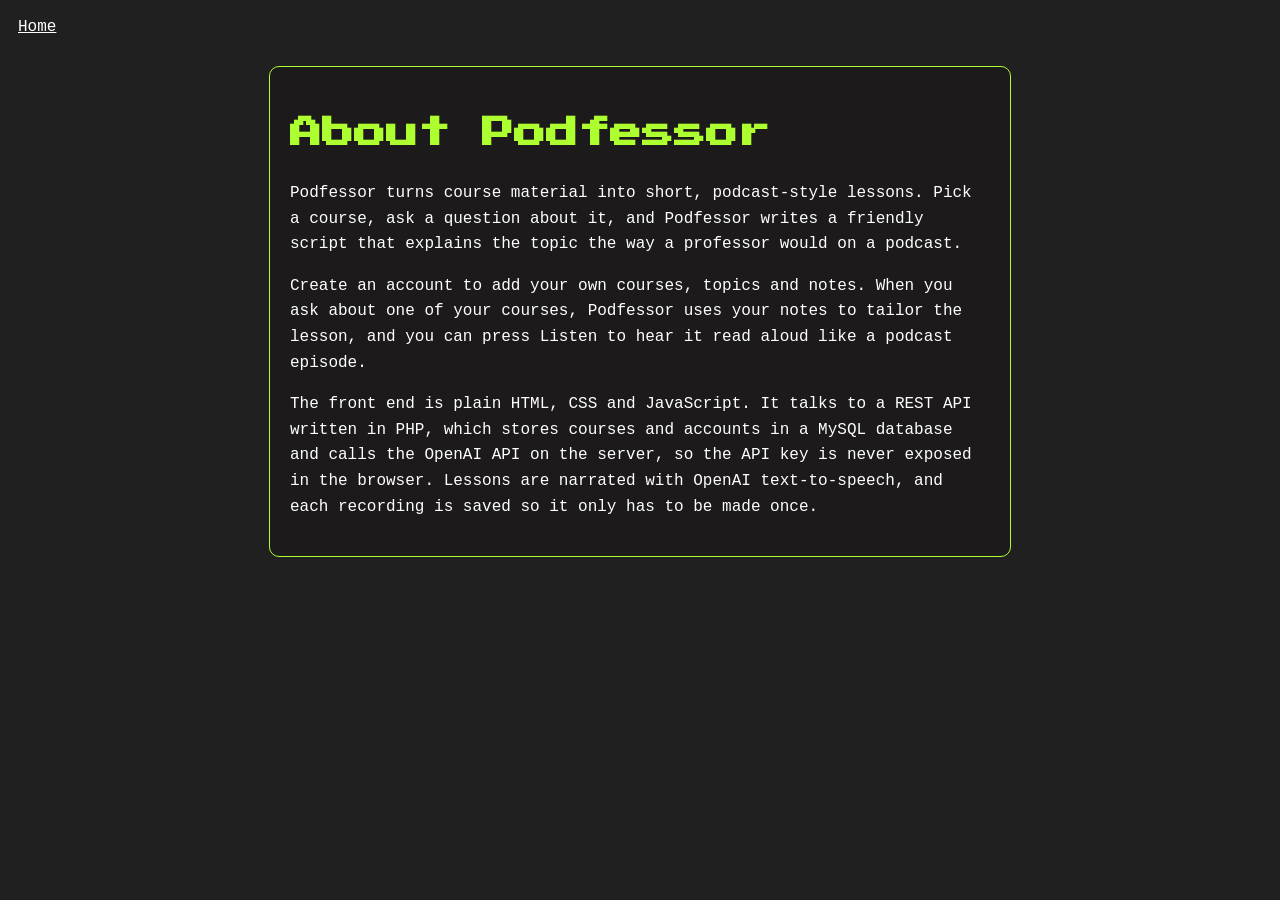
<file: about.html>
<!DOCTYPE html>
<html lang="en">
<head>
    <meta charset="UTF-8">
    <meta name="viewport" content="width=device-width, initial-scale=1.0">
    <title>About Podfessor</title>
    <link rel="stylesheet" href="css/styles.css">
    <link rel="preconnect" href="https://fonts.googleapis.com">
    <link rel="preconnect" href="https://fonts.gstatic.com" crossorigin>
    <link href="https://fonts.googleapis.com/css2?family=Press+Start+2P&display=swap" rel="stylesheet">
</head>
<body style="background-color: #202020; color: greenyellow; font-family: 'Courier New', Courier, monospace">
    <nav class="navbar">
        <a href="index.html">Home</a>
    </nav>

    <div class="section about">
        <h1>About Podfessor</h1>
        <p>
            Podfessor turns course material into short, podcast-style lessons.
            Pick a course, ask a question about it, and Podfessor writes a
            friendly script that explains the topic the way a professor would
            on a podcast.
        </p>
        <p>
            Create an account to add your own courses, topics and notes.
            When you ask about one of your courses, Podfessor uses your notes
            to tailor the lesson, and you can press Listen to hear it read
            aloud like a podcast episode.
        </p>
        <p>
            The front end is plain HTML, CSS and JavaScript. It talks to a REST
            API written in PHP, which stores courses and accounts in a MySQL
            database and calls the OpenAI API on the server, so the API key is
            never exposed in the browser. Lessons are narrated with OpenAI
            text-to-speech, and each recording is saved so it only has to be
            made once.
        </p>
    </div>
</body>
</html>
</file>
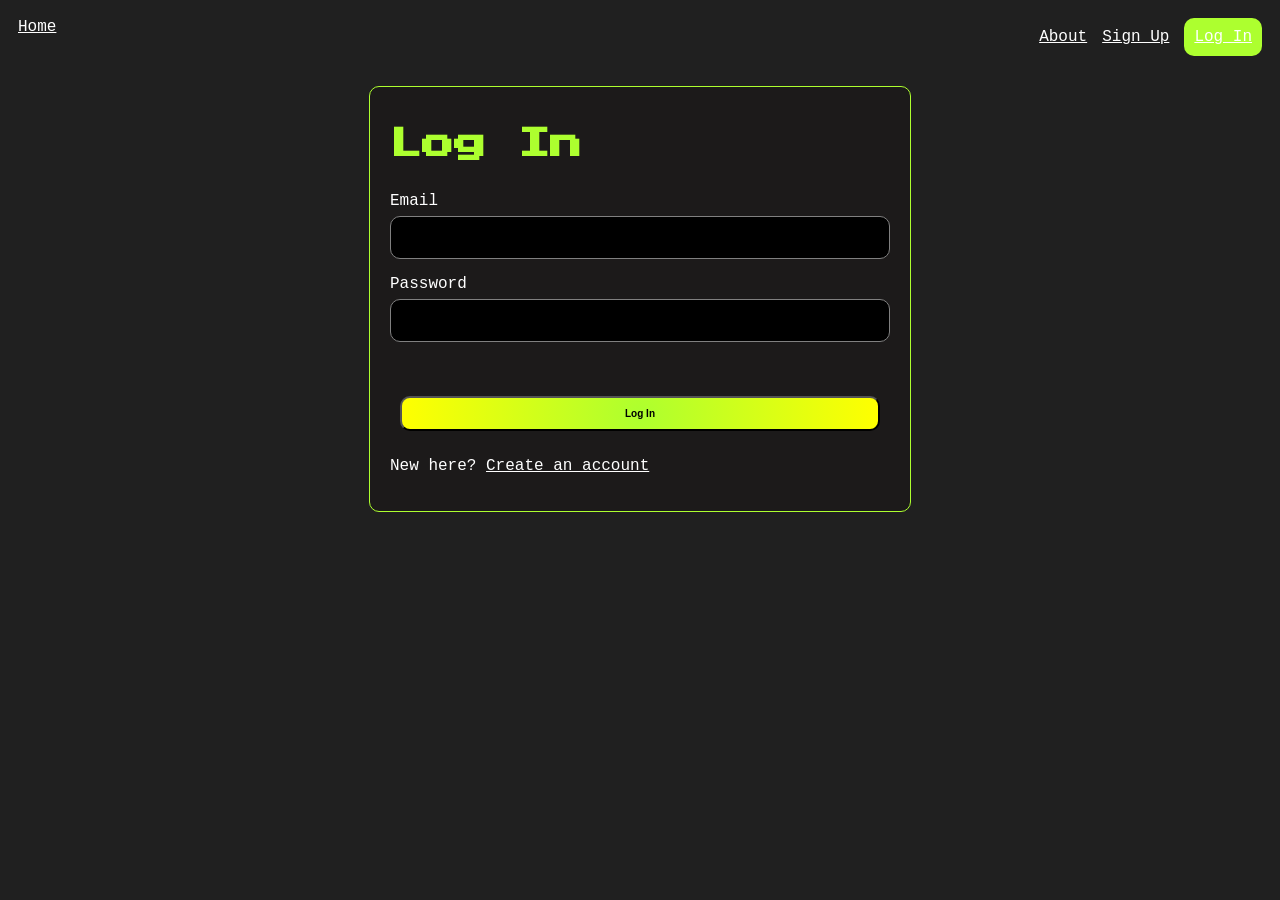
<file: login.html>
<!DOCTYPE html>
<html lang="en">
<head>
    <meta charset="UTF-8">
    <meta name="viewport" content="width=device-width, initial-scale=1.0">
    <title>Log In – Podfessor</title>
    <link rel="stylesheet" href="css/styles.css">
    <link rel="preconnect" href="https://fonts.googleapis.com">
    <link rel="preconnect" href="https://fonts.gstatic.com" crossorigin>
    <link href="https://fonts.googleapis.com/css2?family=Press+Start+2P&display=swap" rel="stylesheet">
</head>
<body style="background-color: #202020; color: greenyellow; font-family: 'Courier New', Courier, monospace">
    <nav class="navbar">
        <a href="index.html">Home</a>
        <div id="accountMenu" class="login-menu"></div>
    </nav>

    <div class="section form-page">
        <h1>Log In</h1>
        <form id="auth-form" class="stacked-form" novalidate>
            <label for="email">Email</label>
            <input id="email" name="email" type="email" autocomplete="email" required>

            <label for="password">Password</label>
            <input id="password" name="password" type="password" autocomplete="current-password" required>

            <p id="formError" class="chat-error" role="alert"></p>
            <button type="submit" class="button">Log In</button>
        </form>
        <p>New here? <a href="signup.html">Create an account</a></p>
    </div>
    <script src="javascript/common.js"></script>
    <script src="javascript/auth.js"></script>
</body>
</html>
</file>
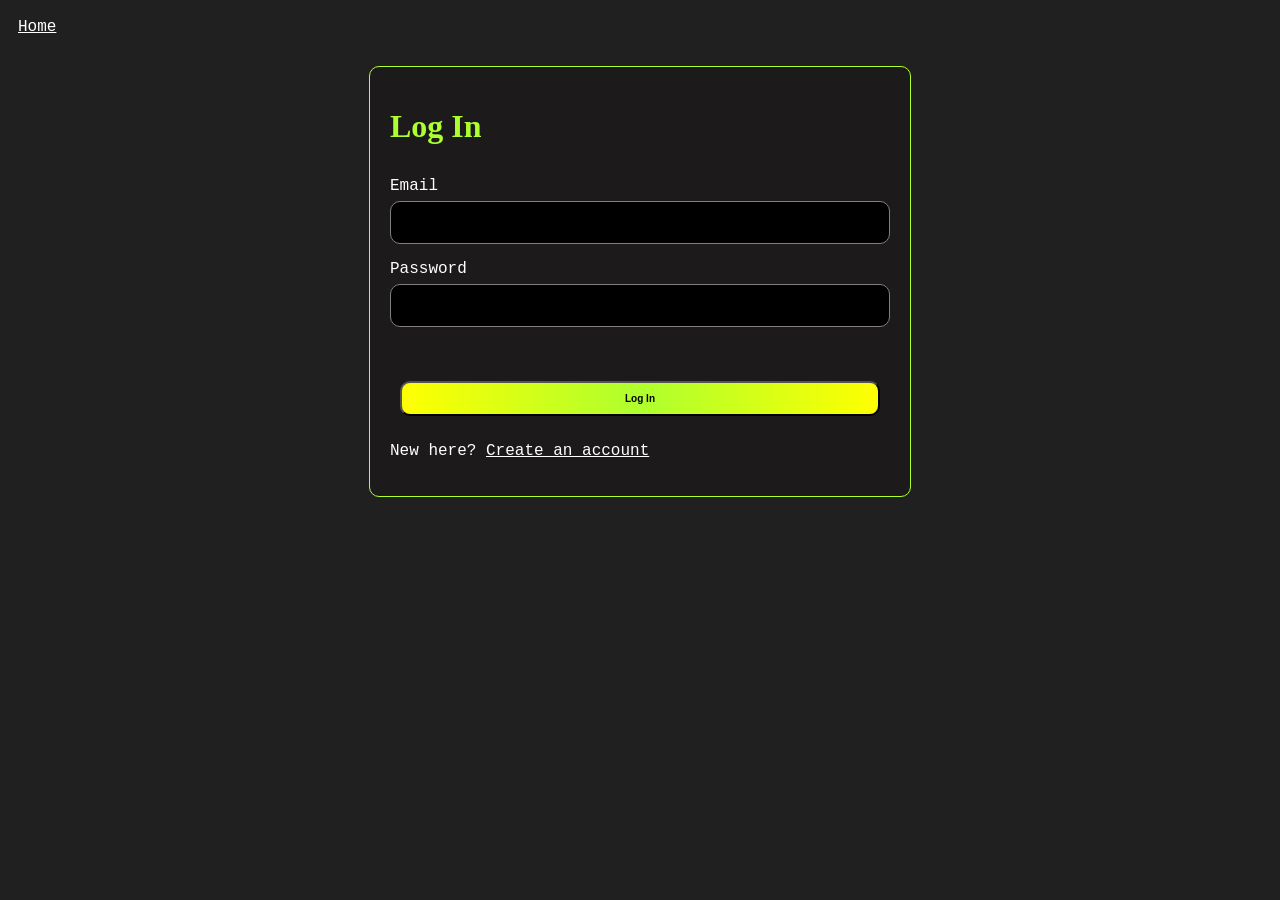
<file: newCourse.html>
<!DOCTYPE html>
<html lang="en">
<head>
    <meta charset="UTF-8">
    <meta name="viewport" content="width=device-width, initial-scale=1.0">
    <title>Add Course – Podfessor</title>
    <link rel="stylesheet" href="css/styles.css">
    <link rel="preconnect" href="https://fonts.googleapis.com">
    <link rel="preconnect" href="https://fonts.gstatic.com" crossorigin>
    <link href="https://fonts.googleapis.com/css2?family=Press+Start+2P&display=swap" rel="stylesheet">
</head>
<body style="background-color: #202020; color: greenyellow; font-family: 'Courier New', Courier, monospace">
    <nav class="navbar">
        <a href="index.html">Home</a>
        <div id="accountMenu" class="login-menu"></div>
    </nav>

    <div class="section form-page">
        <h1 id="formTitle">Add Course</h1>
        <form id="course-form" class="stacked-form" novalidate hidden>
            <label for="code">Course code</label>
            <input id="code" name="code" type="text" maxlength="20" placeholder="e.g. DBS311" required>

            <label for="name">Course name</label>
            <input id="name" name="name" type="text" maxlength="150" placeholder="e.g. Database Systems" required>

            <label for="semester_id">Semester</label>
            <select id="semester_id" name="semester_id" required>
                <option value="">Choose a semester</option>
            </select>

            <label for="topics">Topics <span class="hint">(separate with commas)</span></label>
            <input id="topics" name="topics" type="text" placeholder="e.g. SQL, Joins, Indexes">

            <label for="image_url">Image link <span class="hint">(optional)</span></label>
            <input id="image_url" name="image_url" type="url" maxlength="500" placeholder="https://...">

            <label for="notes">Your notes <span class="hint">(Podfessor uses these when you ask about this course)</span></label>
            <textarea id="notes" name="notes" rows="6" maxlength="5000"></textarea>

            <p id="formError" class="chat-error" role="alert"></p>
            <div class="form-actions">
                <button type="submit" class="button">Save Course</button>
                <a href="index.html">Cancel</a>
            </div>
        </form>
        <p id="pageMessage"></p>
    </div>

    <script src="javascript/common.js"></script>
    <script src="javascript/courseForm.js"></script>
</body>
</html>
</file>
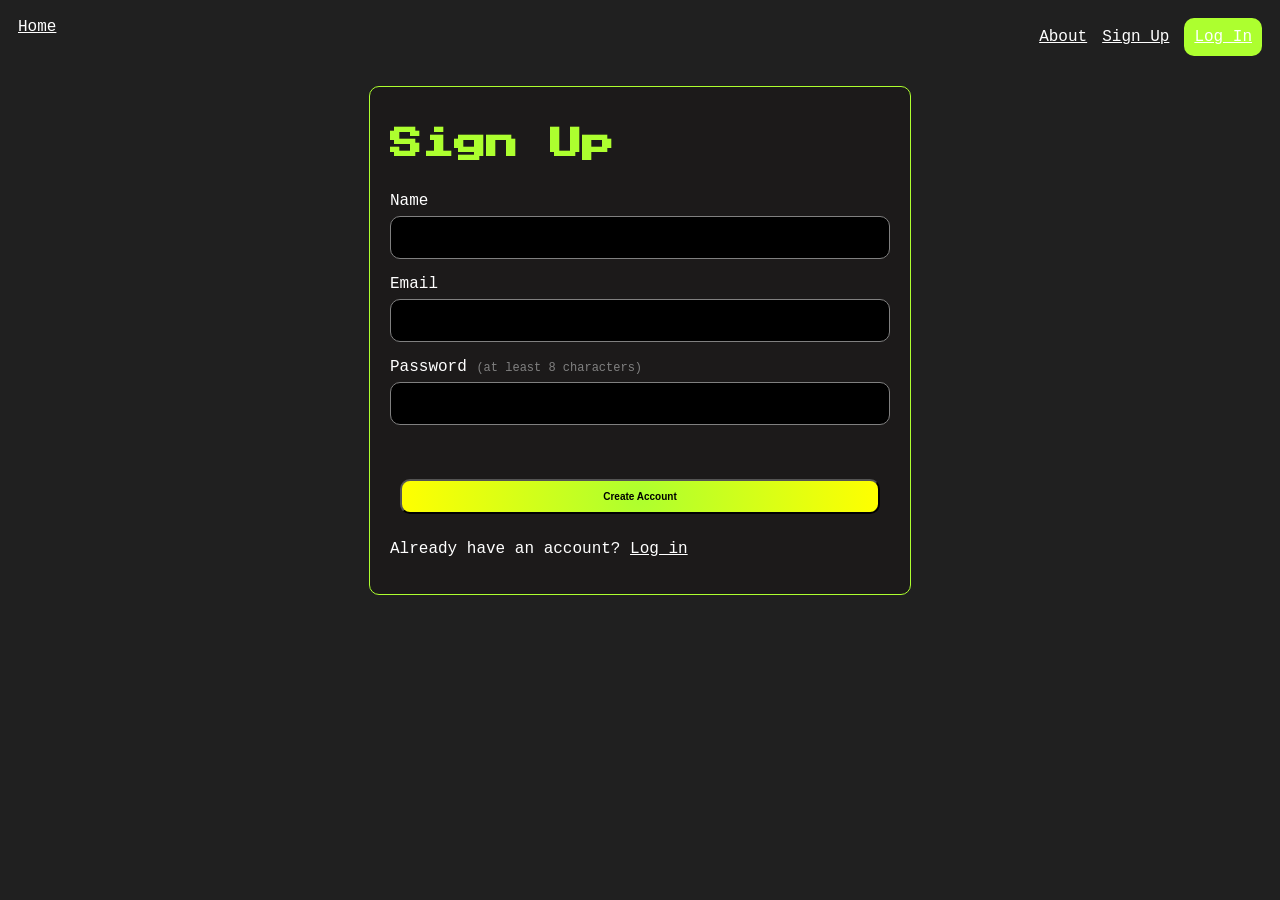
<file: signup.html>
<!DOCTYPE html>
<html lang="en">
<head>
    <meta charset="UTF-8">
    <meta name="viewport" content="width=device-width, initial-scale=1.0">
    <title>Sign Up – Podfessor</title>
    <link rel="stylesheet" href="css/styles.css">
    <link rel="preconnect" href="https://fonts.googleapis.com">
    <link rel="preconnect" href="https://fonts.gstatic.com" crossorigin>
    <link href="https://fonts.googleapis.com/css2?family=Press+Start+2P&display=swap" rel="stylesheet">
</head>
<body style="background-color: #202020; color: greenyellow; font-family: 'Courier New', Courier, monospace">
    <nav class="navbar">
        <a href="index.html">Home</a>
        <div id="accountMenu" class="login-menu"></div>
    </nav>

    <div class="section form-page">
        <h1>Sign Up</h1>
        <form id="auth-form" class="stacked-form" data-mode="signup" novalidate>
            <label for="name">Name</label>
            <input id="name" name="name" type="text" autocomplete="name" maxlength="100" required>

            <label for="email">Email</label>
            <input id="email" name="email" type="email" autocomplete="email" required>

            <label for="password">Password <span class="hint">(at least 8 characters)</span></label>
            <input id="password" name="password" type="password" autocomplete="new-password" minlength="8" maxlength="72" required>

            <p id="formError" class="chat-error" role="alert"></p>
            <button type="submit" class="button">Create Account</button>
        </form>
        <p>Already have an account? <a href="login.html">Log in</a></p>
    </div>
    <script src="javascript/common.js"></script>
    <script src="javascript/auth.js"></script>
</body>
</html>
</file>
<file: css/styles.css>
p {
    color: white;
}

body {
    background-color: #000000;
    color: white;
}

a {
    color: white;
}

a:visited {
    color: grey;
}

h1 {
    font-family: 'Press Start 2P'
}

.card {
    border: 1px solid greenyellow;
    padding: 10px;
    margin: 20px;
    color: white;
    width: 25%;
    border-radius: 10px;
    text-align: center;

}

.card:hover {
    background-color: #2f2d2d;
    cursor: pointer;
}

/* div {
    border: 1px greenyellow solid;
    border-radius: 10px;
} */

img {
    border-radius: 10px;
    /* width: 80%; */
    /* padding: 10px; */
    vertical-align: center;
    width: 100%;
}

.button {
    margin: 10px;
    padding: 10px;
    border-radius: 10px;
    background-color: greenyellow;
    color: black;
    font-weight: bold;
    font-size: 10px;
    /* background-image: url("https://plus.unsplash.com/premium_photo-1663045661039-32a3b7e93ad3?ixlib=rb-4.1.0&ixid=M3wxMjA3fDB8MHxwaG90by1wYWdlfHx8fGVufDB8fHx8fA%3D%3D&auto=format&fit=crop&q=80&w=1170") */
    background-image: radial-gradient(circle, greenyellow, yellow);

}

.button:hover {
    background-color: yellow;
    cursor: pointer;
}

.navbar {
    padding: 10px;
    display: flex;
    justify-content: space-between;
}

input {
    padding: 13px;
    border-radius: 10px;
    border: solid 1px grey;
    width: 300px;
    background-color: black;
    color: white;
}

input:focus {
    outline: none;
    border: solid 2px greenyellow;
    color: white;
}

.search-button {
    /* round button */
    border-radius: 50%;
    width: 40px;
    height: 40px;
    padding: 10px;
    background-color: greenyellow;
    border: none;
    cursor: pointer;
}

.login-menu {
    display: flex;
    flex-wrap: wrap;
    justify-content: flex-end;
    align-items: center;
    gap: 15px;
}

.login-button {
    padding: 10px;
    border-radius: 10px;
    background-color: greenyellow;
    border: none;
    cursor: pointer;
}

.login-button:hover {
    background-color: yellow;
}

#cardsContainer {
    display: flex;
    flex-wrap: wrap;
    justify-content: center;
}

.section {
    margin: 20px;
    padding: 20px;
    border: 1px solid greenyellow;
    border-radius: 10px;
    height: 80%;
    background-color: #1c1a1a;
}

main {
    display: flex;
    /* flex-direction: column; */
}
.chat-reply {
    white-space: pre-wrap;
    border-top: 1px solid #333;
    padding-top: 10px;
}

.chat-loading {
    color: grey;
    font-style: italic;
}

.chat-error {
    color: #ff6b6b;
}

.search-button:disabled {
    opacity: 0.5;
    cursor: wait;
}

.about {
    max-width: 700px;
    margin: 20px auto;
    line-height: 1.6;
}

.button[aria-pressed="true"] {
    outline: 2px solid white;
}

.course-code {
    display: inline-block;
    cursor: default;
}

.course-semester {
    color: grey;
    font-size: 12px;
}

.card-actions {
    display: flex;
    justify-content: center;
    gap: 15px;
    margin-top: 10px;
}

.link-button {
    background: none;
    border: none;
    color: #ff6b6b;
    font: inherit;
    text-decoration: underline;
    cursor: pointer;
}

.form-page {
    max-width: 500px;
    margin: 20px auto;
}

.stacked-form {
    display: flex;
    flex-direction: column;
    gap: 6px;
}

.stacked-form label {
    margin-top: 10px;
    color: white;
}

.stacked-form input,
.stacked-form select,
.stacked-form textarea {
    width: 100%;
    box-sizing: border-box;
}

select,
textarea {
    padding: 10px;
    border-radius: 10px;
    border: solid 1px grey;
    background-color: black;
    color: white;
    font: inherit;
}

#chatCourse {
    width: 100%;
    margin-bottom: 10px;
}

[aria-invalid="true"] {
    border: solid 2px #ff6b6b;
}

.field-error {
    color: #ff6b6b;
    font-size: 12px;
    margin: 0;
}

.hint {
    color: grey;
    font-size: 12px;
}

.form-actions {
    display: flex;
    align-items: center;
    gap: 20px;
    margin-top: 10px;
}

@media (max-width: 700px) {
    .navbar,
    main {
        flex-direction: column;
        gap: 10px;
    }

    .navbar input {
        width: 70%;
    }

    #chat,
    main > .section {
        width: auto !important;
    }

    .card {
        width: 100%;
        box-sizing: border-box;
        margin: 10px 0;
    }
}

.episode {
    border-top: 1px solid #333;
    padding: 10px 0;
}

.episode h6 {
    color: white;
    font-size: 14px;
    margin: 0;
}

.episode-meta {
    color: grey;
    font-size: 12px;
    margin: 4px 0;
}

.episode audio {
    width: 100%;
    margin: 6px 0;
}

.episode summary {
    cursor: pointer;
    color: greenyellow;
    font-size: 12px;
}

#chat-form {
    display: flex;
    flex-wrap: wrap;
    align-items: center;
    gap: 8px;
}

#chat-form #chatCourse {
    flex-basis: 100%;
    margin-bottom: 0;
}

#chat-form #chatInput {
    flex: 1;
    min-width: 0;
}

#chat-form .search-button {
    flex-shrink: 0;
}

.episode .link-button {
    padding-left: 0;
}
</file>
